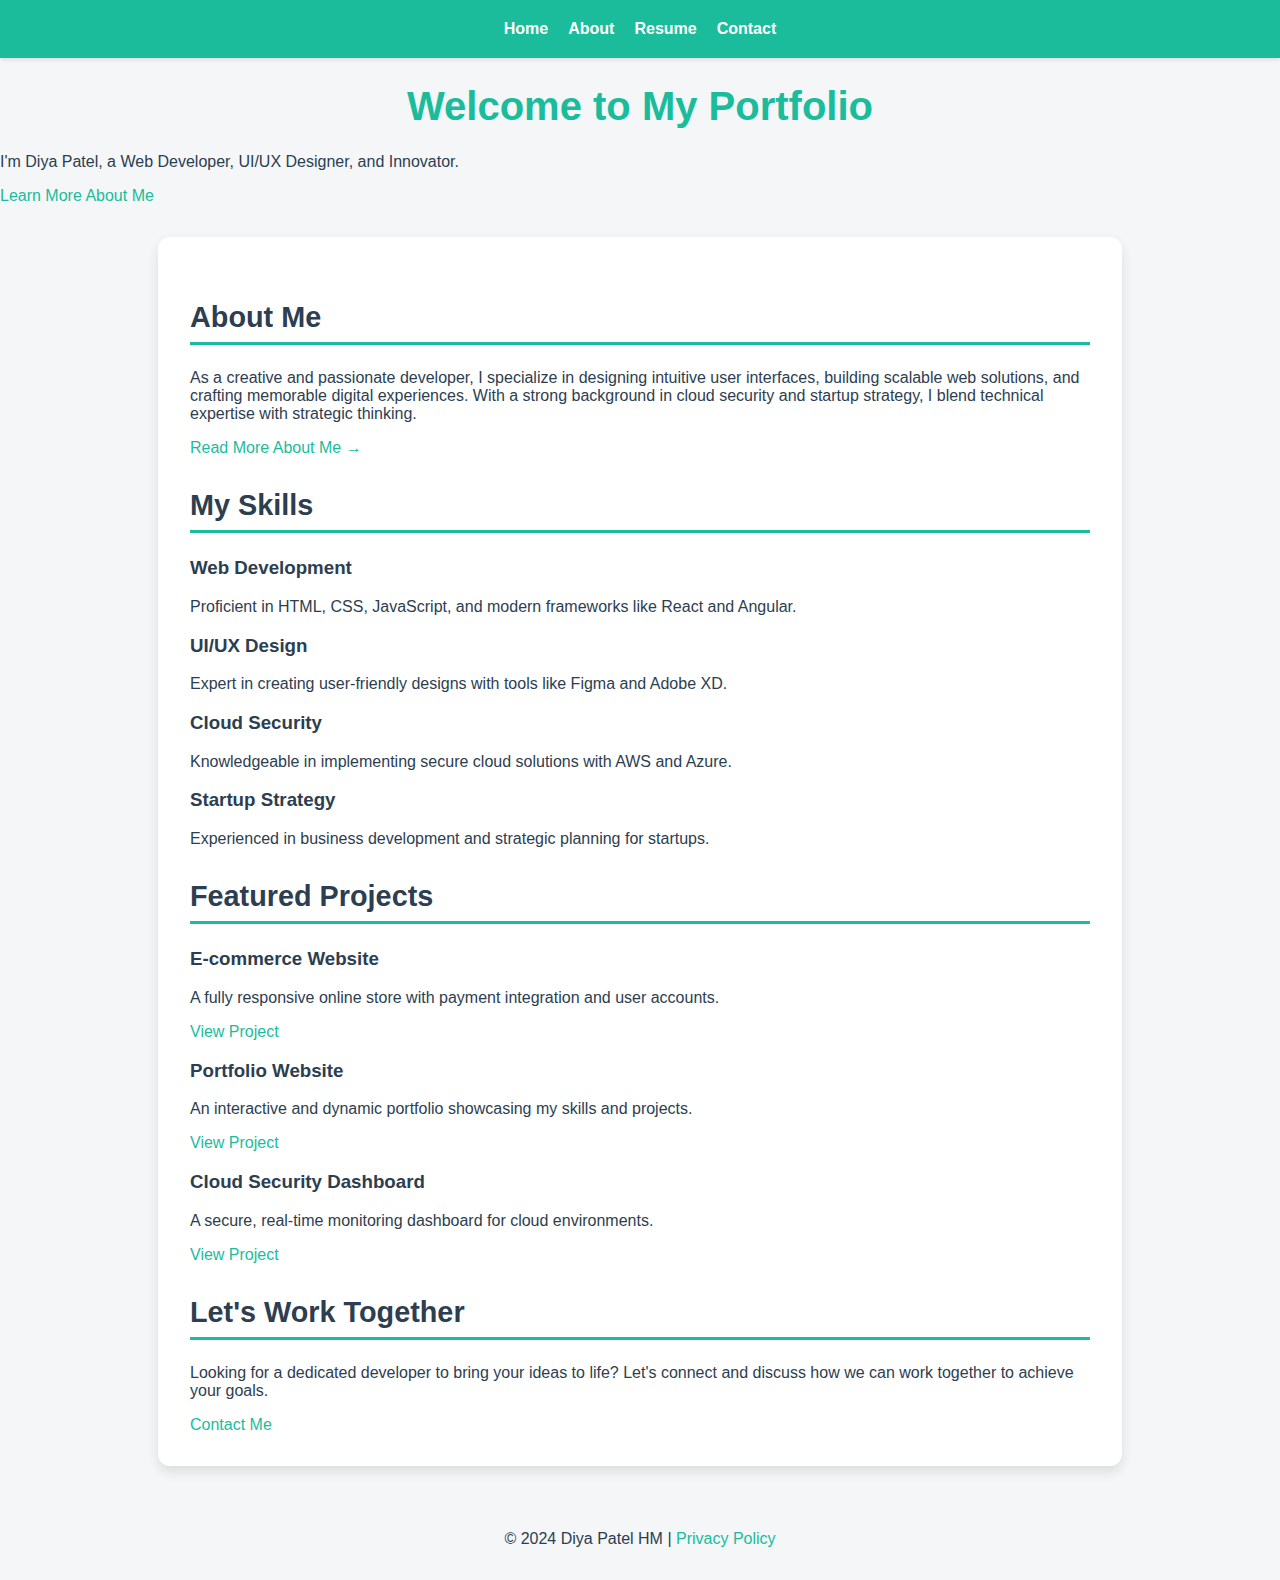
<file: index.html>
<!-- index.html -->
<!DOCTYPE html>
<html lang="en">

<head>
    <meta charset="UTF-8">
    <meta name="viewport" content="width=device-width, initial-scale=1.0">
    <title>Portfolio - Diya Patel</title>
    <link rel="stylesheet" href="styles.css">
</head>

<body class="page-red">
    <nav>
        <ul>
            <li><a href="index.html" class="active">Home</a></li>
            <li><a href="about.html">About</a></li>
            <li><a href="resume.html">Resume</a></li>
            <li><a href="contact.html">Contact</a></li>
        </ul>
    </nav>

    <header class="hero-section">
        <h1>Welcome to My Portfolio</h1>
        <p>I'm Diya Patel, a Web Developer, UI/UX Designer, and Innovator.</p>
        <a href="about.html" class="cta-button">Learn More About Me</a>
    </header>

    <main>
        <!-- About Section -->
        <section class="about-preview">
            <h2>About Me</h2>
            <p>
                As a creative and passionate developer, I specialize in designing intuitive user interfaces, building
                scalable web solutions, and crafting memorable digital experiences. With a strong background in cloud
                security and startup strategy, I blend technical expertise with strategic thinking.
            </p>
            <a href="about.html" class="cta-link">Read More About Me &rarr;</a>
        </section>

        <!-- Skills Section -->
        <section class="skills">
            <h2>My Skills</h2>
            <div class="skills-list">
                <div class="skill-item">
                    <h3>Web Development</h3>
                    <p>Proficient in HTML, CSS, JavaScript, and modern frameworks like React and Angular.</p>
                </div>
                <div class="skill-item">
                    <h3>UI/UX Design</h3>
                    <p>Expert in creating user-friendly designs with tools like Figma and Adobe XD.</p>
                </div>
                <div class="skill-item">
                    <h3>Cloud Security</h3>
                    <p>Knowledgeable in implementing secure cloud solutions with AWS and Azure.</p>
                </div>
                <div class="skill-item">
                    <h3>Startup Strategy</h3>
                    <p>Experienced in business development and strategic planning for startups.</p>
                </div>
            </div>
        </section>

        <!-- Projects Section -->
        <section class="projects">
            <h2>Featured Projects</h2>
            <div class="project-list">
                <div class="project-item">
                    <h3>E-commerce Website</h3>
                    <p>A fully responsive online store with payment integration and user accounts.</p>
                    <a href="project1.html" class="project-link">View Project</a>
                </div>
                <div class="project-item">
                    <h3>Portfolio Website</h3>
                    <p>An interactive and dynamic portfolio showcasing my skills and projects.</p>
                    <a href="project2.html" class="project-link">View Project</a>
                </div>
                <div class="project-item">
                    <h3>Cloud Security Dashboard</h3>
                    <p>A secure, real-time monitoring dashboard for cloud environments.</p>
                    <a href="project3.html" class="project-link">View Project</a>
                </div>
            </div>
        </section>

        <!-- Contact CTA -->
        <section class="contact-cta">
            <h2>Let's Work Together</h2>
            <p>
                Looking for a dedicated developer to bring your ideas to life? Let's connect and discuss how we can work
                together to achieve your goals.
            </p>
            <a href="contact.html" class="cta-button">Contact Me</a>
        </section>
    </main>

    <footer>
        <p>&copy; 2024 Diya Patel HM | <a href="privacy.html">Privacy Policy</a></p>
    </footer>
</body>

</html>
</file>
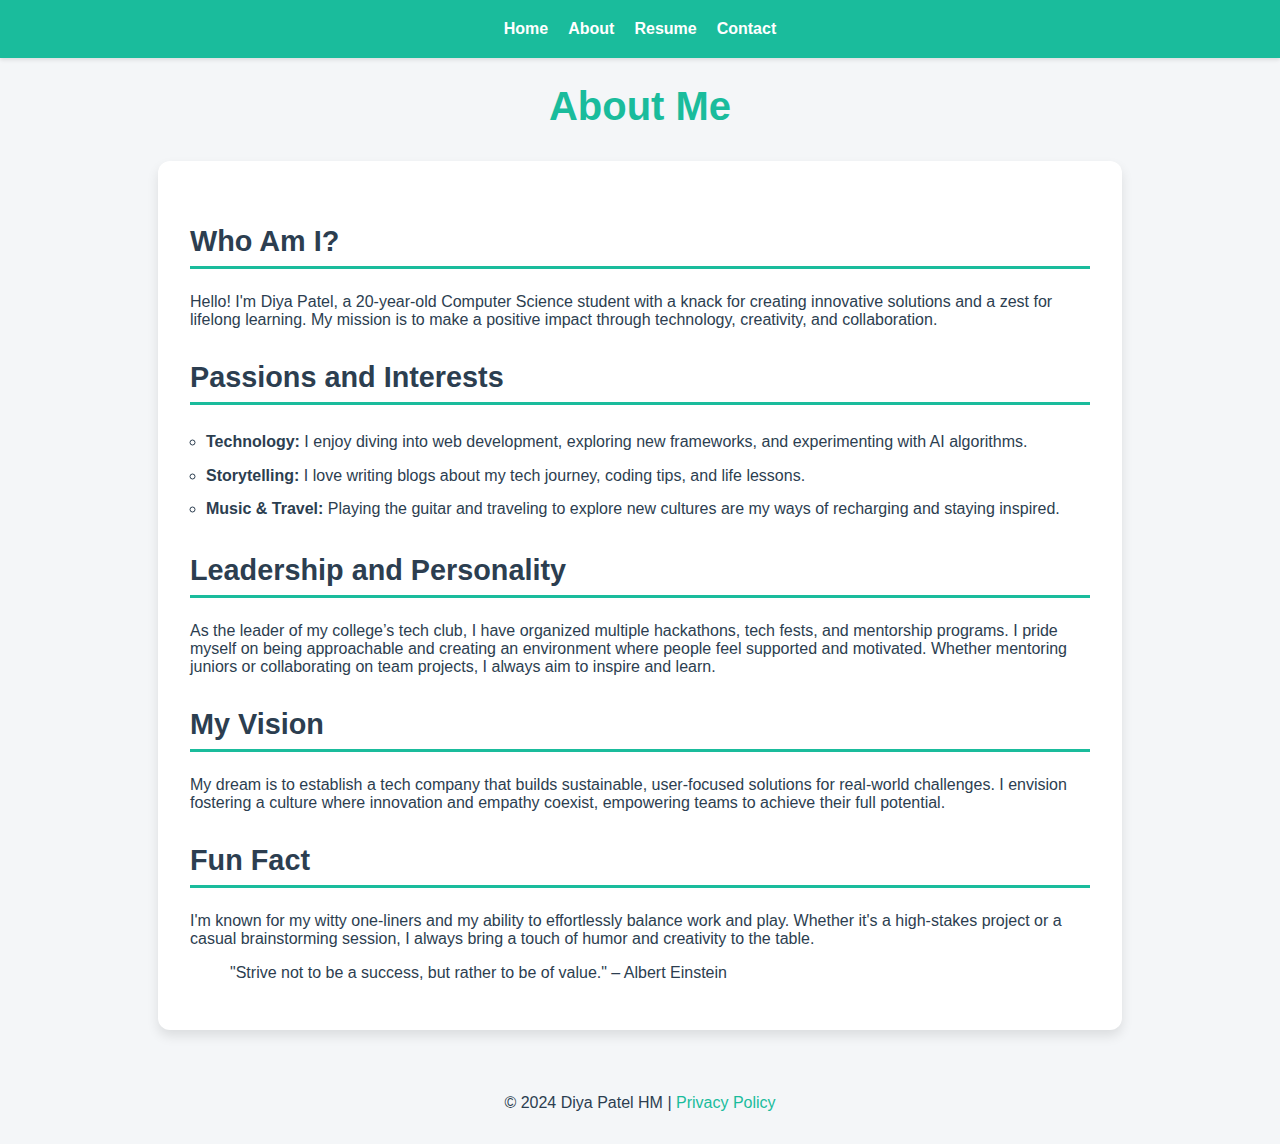
<file: about.html>
<!-- about.html -->
<!DOCTYPE html>
<html lang="en">

<head>
    <meta charset="UTF-8">
    <meta name="viewport" content="width=device-width, initial-scale=1.0">
    <title>About Me - Diya Patel</title>
    <link rel="stylesheet" href="styles.css">
</head>

<body class="page-blue">
    <nav>
        <ul>
            <li><a href="index.html">Home</a></li>
            <li><a href="about.html" class="active">About</a></li>
            <li><a href="resume.html">Resume</a></li>
            <li><a href="contact.html">Contact</a></li>
        </ul>
    </nav>

    <header class="hero-section">
        <h1>About Me</h1>
        
    </header>

    <main>
        <!-- Introduction Section -->
        <section class="about-intro">
            <h2>Who Am I?</h2>
            <p>
                Hello! I'm Diya Patel, a 20-year-old Computer Science student with a knack for creating innovative solutions
                and a zest for lifelong learning. My mission is to make a positive impact through technology, creativity, and
                collaboration.
            </p>
        </section>

        <!-- Passions and Interests -->
        <section class="about-passions">
            <h2>Passions and Interests</h2>
            <ul>
                <li>
                    <strong>Technology:</strong> I enjoy diving into web development, exploring new frameworks, and 
                    experimenting with AI algorithms.
                </li>
                <li>
                    <strong>Storytelling:</strong> I love writing blogs about my tech journey, coding tips, and life lessons.
                </li>
                <li>
                    <strong>Music & Travel:</strong> Playing the guitar and traveling to explore new cultures are my ways of
                    recharging and staying inspired.
                </li>
            </ul>
        </section>

        <!-- Leadership Section -->
        <section class="about-leadership">
            <h2>Leadership and Personality</h2>
            <p>
                As the leader of my college’s tech club, I have organized multiple hackathons, tech fests, and mentorship
                programs. I pride myself on being approachable and creating an environment where people feel supported and
                motivated. Whether mentoring juniors or collaborating on team projects, I always aim to inspire and learn.
            </p>
        </section>

        <!-- Vision for the Future -->
        <section class="about-vision">
            <h2>My Vision</h2>
            <p>
                My dream is to establish a tech company that builds sustainable, user-focused solutions for real-world
                challenges. I envision fostering a culture where innovation and empathy coexist, empowering teams to achieve
                their full potential.
            </p>
        </section>

        <!-- Fun Fact -->
        <section class="about-fun">
            <h2>Fun Fact</h2>
            <p>
                I'm known for my witty one-liners and my ability to effortlessly balance work and play. Whether it's a
                high-stakes project or a casual brainstorming session, I always bring a touch of humor and creativity to the
                table.
            </p>
        </section>

        <!-- Photo & Quote -->
        <section class="about-photo-quote">
            <div class="photo">
                
            </div>
            <blockquote>
                "Strive not to be a success, but rather to be of value." – Albert Einstein
            </blockquote>
        </section>
    </main>

    <footer>
        <p>&copy; 2024 Diya Patel HM | <a href="privacy.html">Privacy Policy</a></p>
    </footer>
</body>

</html>
</file>
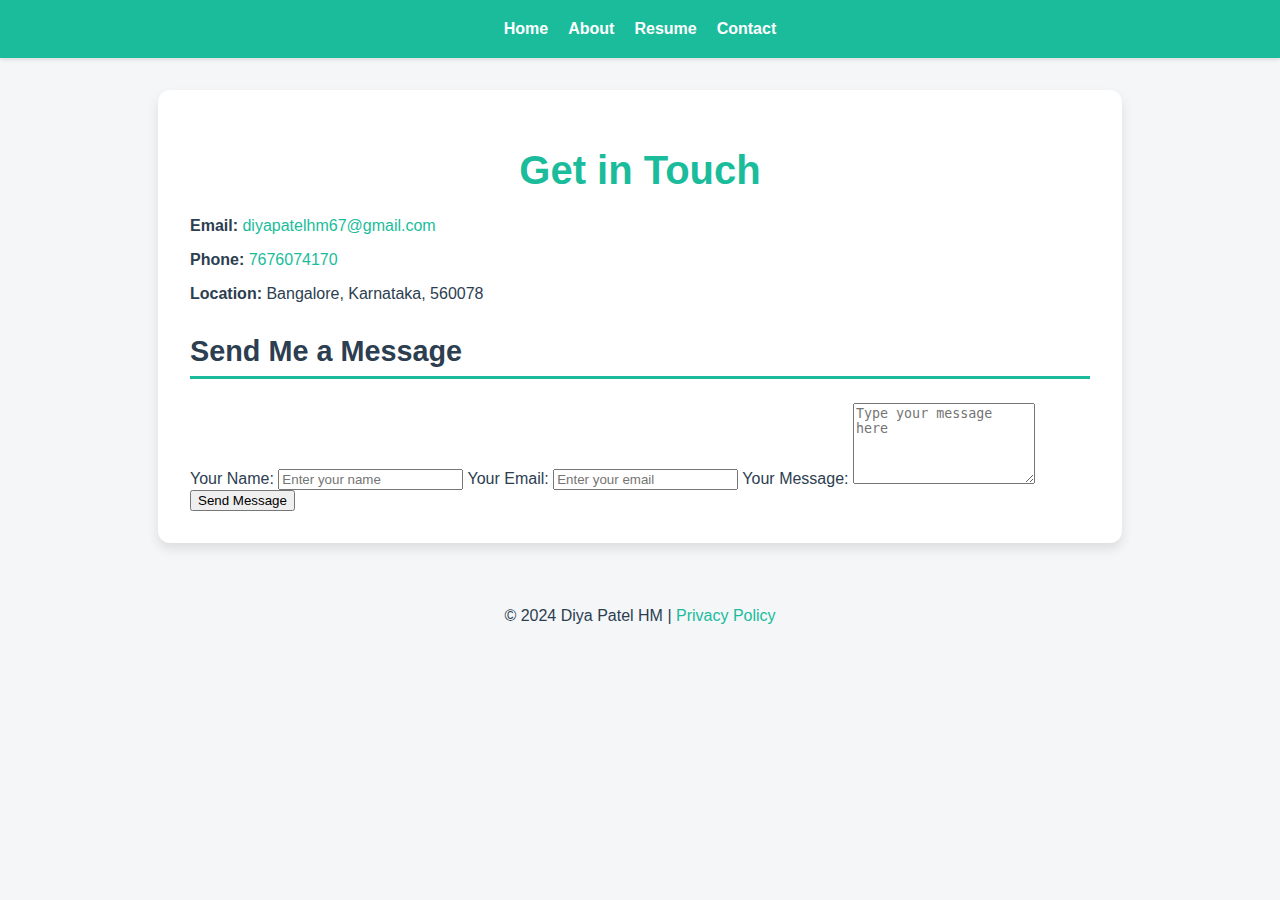
<file: contact.html>
<!-- contact.html -->
<!DOCTYPE html>
<html lang="en">

<head>
    <meta charset="UTF-8">
    <meta name="viewport" content="width=device-width, initial-scale=1.0">
    <title>Contact - Diya Patel HM</title>
    <link rel="stylesheet" href="styles.css">
</head>

<body class="page-blue">
    <nav>
        <ul>
            <li><a href="index.html">Home</a></li>
            <li><a href="about.html">About</a></li>
            <li><a href="resume.html">Resume</a></li>
            <li><a href="contact.html" class="active">Contact</a></li>
        </ul>
    </nav>

    <main>
        <h1>Get in Touch</h1>
        <div class="contact-details">
            <p><strong>Email:</strong> <a href="mailto:diyapatelhm67@gmail.com">diyapatelhm67@gmail.com</a></p>
            <p><strong>Phone:</strong> <a href="tel:7676074170">7676074170</a></p>
            <p><strong>Location:</strong> Bangalore, Karnataka, 560078</p>
        </div>

        <div class="contact-form">
            <h2>Send Me a Message</h2>
            <form action="submit-form.php" method="POST">
                <label for="name">Your Name:</label>
                <input type="text" id="name" name="name" placeholder="Enter your name" required>

                <label for="email">Your Email:</label>
                <input type="email" id="email" name="email" placeholder="Enter your email" required>

                <label for="message">Your Message:</label>
                <textarea id="message" name="message" rows="5" placeholder="Type your message here" required></textarea>

                <button type="submit">Send Message</button>
            </form>
        </div>
    </main>

    <footer>
        <p>&copy; 2024 Diya Patel HM | <a href="privacy.html">Privacy Policy</a></p>
    </footer>
</body>

</html>
</file>
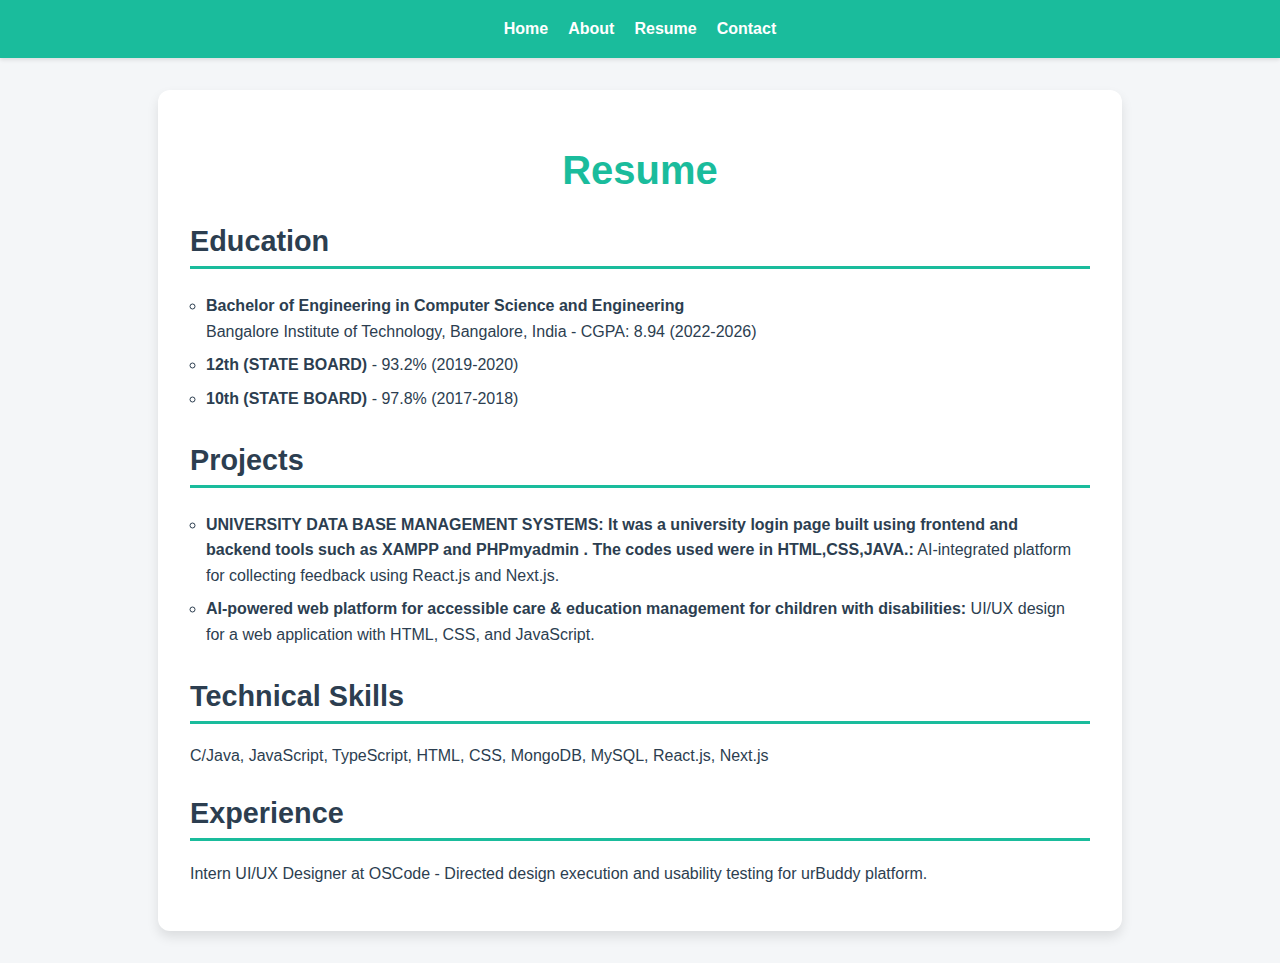
<file: resume.html>
<!-- resume.html -->
<!DOCTYPE html>
<html lang="en">

<head>
    <meta charset="UTF-8">
    <meta name="viewport" content="width=device-width, initial-scale=1.0">
    <title>Resume</title>
    <link rel="stylesheet" href="styles.css">
</head>

<body>
    <nav>
        <ul>
            <li><a href="index.html">Home</a></li>
            <li><a href="about.html">About</a></li>
            <li><a href="resume.html">Resume</a></li>
            <li><a href="contact.html">Contact</a></li>
        </ul>
    </nav>

    <main>
        <h1>Resume</h1>
        <div class="resume-content">
            <h2>Education</h2>
            <ul>
                <li><strong>Bachelor of Engineering in Computer Science and Engineering</strong><br>Bangalore Institute
                    of Technology, Bangalore, India - CGPA: 8.94 (2022-2026)</li>
                <li><strong>12th (STATE BOARD)</strong> - 93.2% (2019-2020)</li>
                <li><strong>10th (STATE BOARD)</strong> - 97.8% (2017-2018)</li>
            </ul>
        
            <h2>Projects</h2>
            <ul>
                <li><strong>UNIVERSITY DATA BASE MANAGEMENT SYSTEMS:
                    It was a university login page built using frontend and backend tools such as XAMPP and PHPmyadmin . The codes used were in HTML,CSS,JAVA.:</strong> AI-integrated platform for collecting feedback using
                    React.js and Next.js.</li>
                <li><strong>AI-powered web platform for accessible care & education management for children with disabilities:</strong> UI/UX design for a web application with HTML, CSS, and
                    JavaScript.</li>
            </ul>
        
            <h2>Technical Skills</h2>
            <p>C/Java, JavaScript, TypeScript, HTML, CSS, MongoDB, MySQL, React.js, Next.js</p>
        
            <h2>Experience</h2>
            <p>Intern UI/UX Designer at OSCode - Directed design execution and usability testing for urBuddy platform.
            </p>
        </div>
    </main>
</body>

</html>
</file>
<file: styles.css>
/* General Styling */
body {
    font-family: 'Roboto', sans-serif;
    margin: 0;
    padding: 0;
    background-color: #f4f6f8;
    color: #2c3e50;
}

nav {
    background-color: #1abc9c;
    color: #fff;
    padding: 1rem 0;
    text-align: center;
    box-shadow: 0 2px 4px rgba(0, 0, 0, 0.1);
}

nav ul {
    list-style: none;
    margin: 0;
    padding: 0;
    display: flex;
    justify-content: center;
    gap: 20px;
}

nav ul li {
    margin: 0;
}

nav ul li a {
    color: #fff;
    text-decoration: none;
    font-weight: 600;
    transition: color 0.3s;
}

nav ul li a:hover {
    color: #e1f5f0;
}

main {
    padding: 2rem;
    max-width: 900px;
    margin: 2rem auto;
    background-color: #ffffff;
    border-radius: 12px;
    box-shadow: 0 6px 12px rgba(0, 0, 0, 0.1);
}

h1 {
    color: #1abc9c;
    text-align: center;
    margin-bottom: 1.5rem;
    font-size: 2.5rem;
}

h2 {
    color: #2c3e50;
    margin-top: 2rem;
    border-bottom: 3px solid #1abc9c;
    padding-bottom: 0.5rem;
    font-size: 1.8rem;
}

ul {
    list-style: circle;
    margin: 1rem 0;
    padding: 0 1rem;
}

ul li {
    margin-bottom: 0.5rem;
    line-height: 1.6;
}

a {
    color: #1abc9c;
    text-decoration: none;
    font-weight: 500;
    transition: color 0.3s;
}

a:hover {
    color: #16a085;
}

/* Additional Styling */
footer {
    text-align: center;
    padding: 1rem;
    background-color: #
</file>
